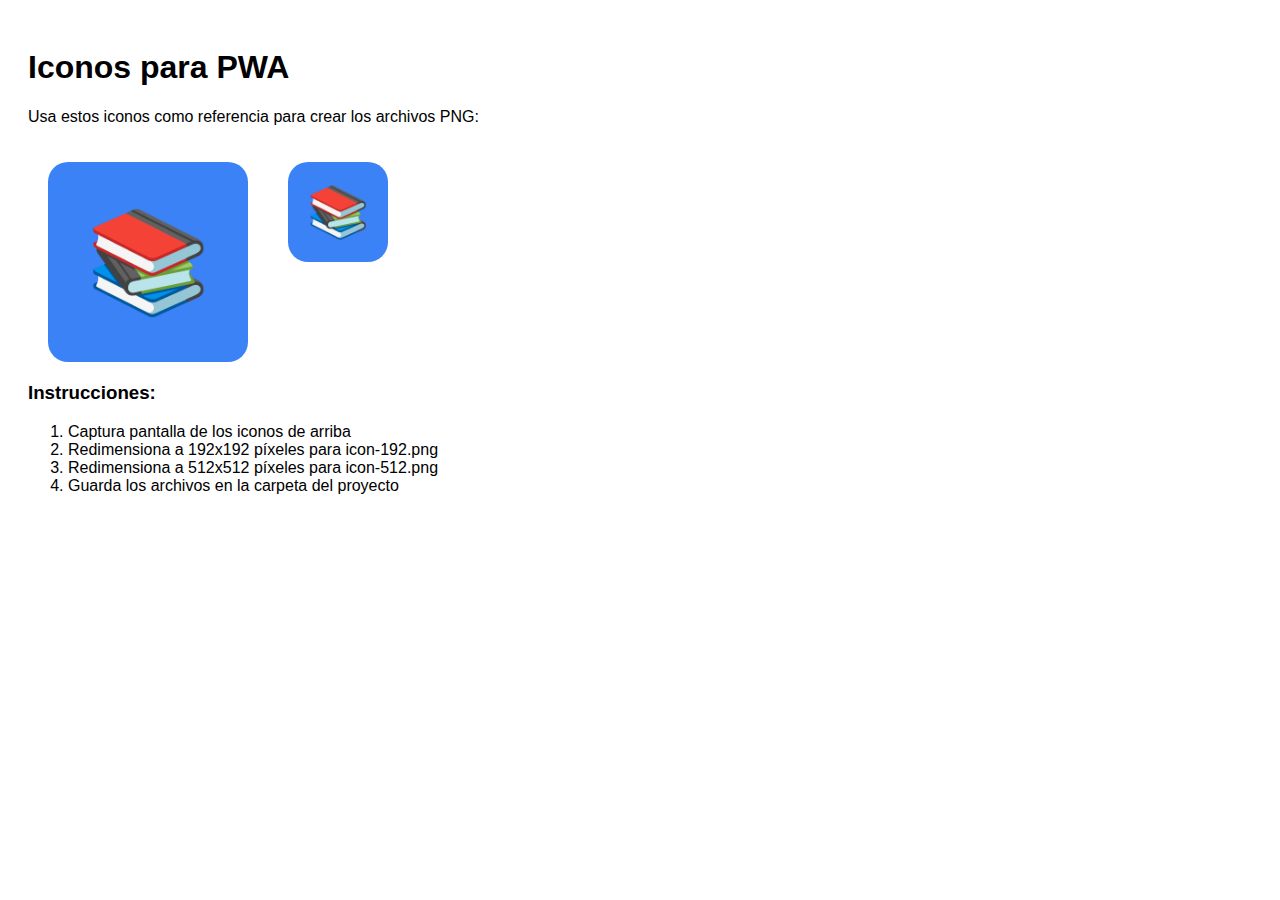
<file: firebase-version/create-icons.html>
<!DOCTYPE html>
<html>
<head>
    <title>Generador de Iconos PWA</title>
    <style>
        body { font-family: Arial, sans-serif; padding: 20px; }
        .icon { 
            width: 200px; height: 200px; 
            background: #3b82f6; 
            border-radius: 20px; 
            display: flex; 
            align-items: center; 
            justify-content: center; 
            font-size: 100px; 
            color: white; 
            margin: 20px;
            float: left;
        }
        .instructions { clear: both; margin-top: 20px; }
    </style>
</head>
<body>
    <h1>Iconos para PWA</h1>
    <p>Usa estos iconos como referencia para crear los archivos PNG:</p>
    
    <div class="icon">📚</div>
    <div class="icon" style="width: 100px; height: 100px; font-size: 50px;">📚</div>
    
    <div class="instructions">
        <h3>Instrucciones:</h3>
        <ol>
            <li>Captura pantalla de los iconos de arriba</li>
            <li>Redimensiona a 192x192 píxeles para icon-192.png</li>
            <li>Redimensiona a 512x512 píxeles para icon-512.png</li>
            <li>Guarda los archivos en la carpeta del proyecto</li>
        </ol>
    </div>
</body>
</html>
</file>
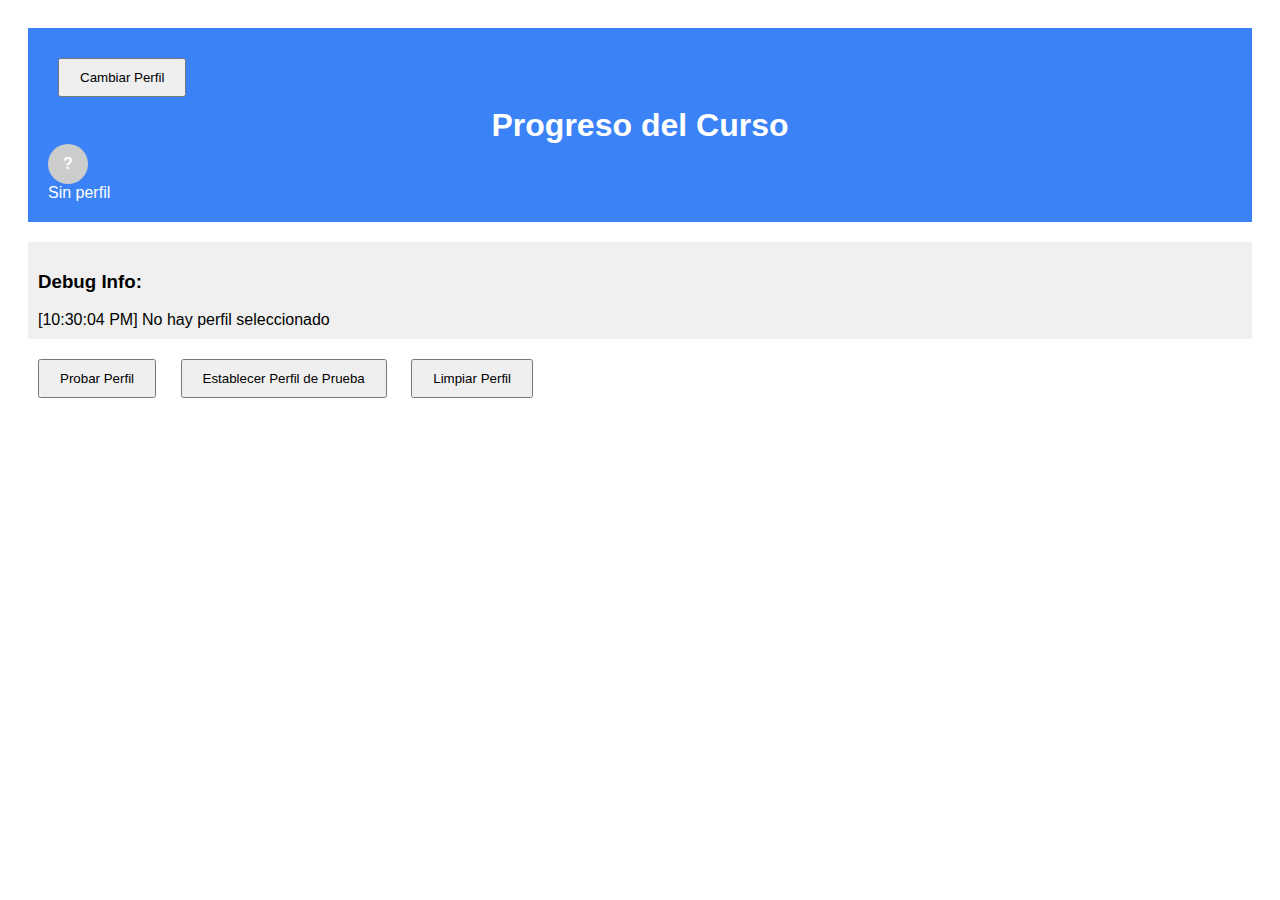
<file: firebase-version/debug-profile.html>
<!DOCTYPE html>
<html lang="es">
<head>
    <meta charset="UTF-8">
    <meta name="viewport" content="width=device-width, initial-scale=1.0">
    <title>Debug Profile Display</title>
    <style>
        body { font-family: Arial, sans-serif; padding: 20px; }
        .header { background: #3b82f6; color: white; padding: 20px; margin-bottom: 20px; }
        .header-content { display: flex; align-items: center; gap: 1rem; }
        .profile-info { display: flex; align-items: center; gap: 10px; }
        .profile-avatar-small { 
            width: 40px; height: 40px; 
            border-radius: 50%; 
            display: flex; 
            align-items: center; 
            justify-content: center; 
            color: white; 
            font-weight: bold;
            background-color: #10b981;
        }
        .profile-name { font-size: 16px; font-weight: 500; }
        button { padding: 10px 20px; margin: 10px; }
        .debug { background: #f0f0f0; padding: 10px; margin: 10px 0; }
    </style>
</head>
<body>
    <div class="header">
        <div class="header-content">
            <button class="btn btn-back">Cambiar Perfil</button>
        </div>
        <h1 style="text-align: center; margin: 0;">Progreso del Curso</h1>
        <div class="profile-info">
            <div class="current-profile" id="current-profile-info">
                <div class="profile-avatar-small" id="profile-avatar">
                    <!-- Avatar will be populated by JavaScript -->
                </div>
                <div class="profile-name" id="profile-name">
                    <!-- Name will be populated by JavaScript -->
                </div>
            </div>
        </div>
    </div>
    
    <div class="debug">
        <h3>Debug Info:</h3>
        <div id="debug-output"></div>
    </div>
    
    <button onclick="testProfile()">Probar Perfil</button>
    <button onclick="setTestProfile()">Establecer Perfil de Prueba</button>
    <button onclick="clearProfile()">Limpiar Perfil</button>

    <script>
        function displayCurrentProfile() {
            console.log('=== displayCurrentProfile START ===');
            const profileAvatar = document.getElementById('profile-avatar');
            const profileName = document.getElementById('profile-name');
            
            console.log('Elements found:', { 
                profileAvatar: !!profileAvatar, 
                profileName: !!profileName,
                profileAvatarElement: profileAvatar,
                profileNameElement: profileName
            });
            
            if (!profileAvatar || !profileName) {
                console.log('Profile elements not found');
                updateDebugOutput('ERROR: Elementos no encontrados');
                return;
            }
            
            const currentProfile = JSON.parse(sessionStorage.getItem('currentProfile') || 'null');
            console.log('Current profile from sessionStorage:', currentProfile);
            
            if (!currentProfile) {
                console.log('No current profile');
                profileAvatar.textContent = '?';
                profileName.textContent = 'Sin perfil';
                profileAvatar.style.backgroundColor = '#ccc';
                updateDebugOutput('No hay perfil seleccionado');
                return;
            }
            
            // Generar iniciales del nombre
            const initials = currentProfile.name
                .split(' ')
                .map(word => word.charAt(0).toUpperCase())
                .join('')
                .substring(0, 2);
            
            console.log('Setting profile info:', { initials, name: currentProfile.name });
            
            // Actualizar avatar con iniciales
            profileAvatar.textContent = initials;
            
            // Actualizar nombre del perfil
            profileName.textContent = currentProfile.name;
            
            // Aplicar color del perfil al avatar si existe
            if (currentProfile.color) {
                const colorMap = {
                    'blue': '#3b82f6',
                    'purple': '#8b5cf6', 
                    'red': '#ef4444',
                    'green': '#10b981',
                    'orange': '#f59e0b',
                    'pink': '#ec4899',
                    'teal': '#14b8a6',
                    'indigo': '#6366f1',
                    'yellow': '#eab308',
                    'emerald': '#059669',
                    'rose': '#f43f5e',
                    'slate': '#64748b'
                };
                const color = colorMap[currentProfile.color] || '#3b82f6';
                profileAvatar.style.backgroundColor = color;
                console.log('Applied color:', color);
            } else {
                // Color por defecto si no hay color específico
                profileAvatar.style.backgroundColor = '#3b82f6';
            }
            
            updateDebugOutput(`Perfil cargado: ${currentProfile.name} (${initials})`);
            console.log('=== displayCurrentProfile END ===');
        }
        
        function testProfile() {
            console.log('Testing profile display...');
            displayCurrentProfile();
        }
        
        function setTestProfile() {
            const testProfile = {
                id: 'test123',
                name: 'Juan Pérez',
                avatar: 'boy1',
                grade: '3er Grado',
                cycle: '2024-2025',
                color: 'blue'
            };
            sessionStorage.setItem('currentProfile', JSON.stringify(testProfile));
            console.log('Test profile set:', testProfile);
            displayCurrentProfile();
        }
        
        function clearProfile() {
            sessionStorage.removeItem('currentProfile');
            console.log('Profile cleared');
            displayCurrentProfile();
        }
        
        function updateDebugOutput(message) {
            const debugDiv = document.getElementById('debug-output');
            const timestamp = new Date().toLocaleTimeString();
            debugDiv.innerHTML += `<div>[${timestamp}] ${message}</div>`;
        }
        
        // Cargar perfil al iniciar
        window.addEventListener('DOMContentLoaded', function() {
            console.log('DOM loaded, calling displayCurrentProfile...');
            displayCurrentProfile();
        });
    </script>
</body>
</html>
</file>
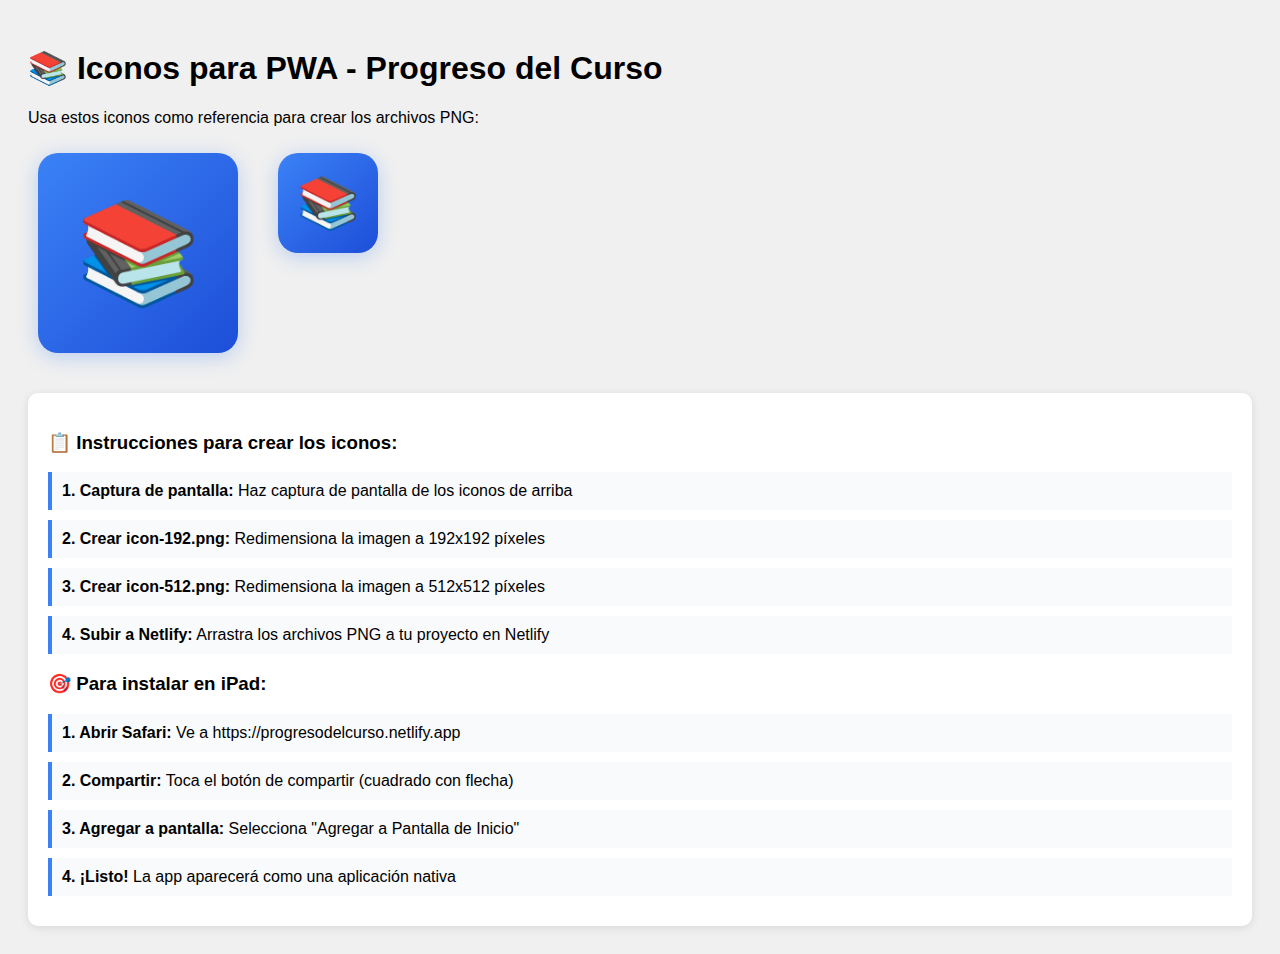
<file: firebase-version/generate-icons.html>
<!DOCTYPE html>
<html>
<head>
    <title>Generador de Iconos PWA</title>
    <style>
        body { 
            font-family: Arial, sans-serif; 
            padding: 20px; 
            background: #f0f0f0;
        }
        .icon-container {
            display: flex;
            gap: 20px;
            flex-wrap: wrap;
        }
        .icon { 
            width: 200px; 
            height: 200px; 
            background: linear-gradient(135deg, #3b82f6, #1d4ed8); 
            border-radius: 20px; 
            display: flex; 
            align-items: center; 
            justify-content: center; 
            font-size: 100px; 
            color: white; 
            box-shadow: 0 4px 20px rgba(59, 130, 246, 0.3);
            margin: 10px;
        }
        .icon-small {
            width: 100px;
            height: 100px;
            font-size: 50px;
        }
        .instructions { 
            margin-top: 30px; 
            background: white;
            padding: 20px;
            border-radius: 10px;
            box-shadow: 0 2px 10px rgba(0,0,0,0.1);
        }
        .step {
            margin: 10px 0;
            padding: 10px;
            background: #f8fafc;
            border-left: 4px solid #3b82f6;
        }
    </style>
</head>
<body>
    <h1>📚 Iconos para PWA - Progreso del Curso</h1>
    <p>Usa estos iconos como referencia para crear los archivos PNG:</p>
    
    <div class="icon-container">
        <div class="icon">📚</div>
        <div class="icon icon-small">📚</div>
    </div>
    
    <div class="instructions">
        <h3>📋 Instrucciones para crear los iconos:</h3>
        <div class="step">
            <strong>1. Captura de pantalla:</strong> Haz captura de pantalla de los iconos de arriba
        </div>
        <div class="step">
            <strong>2. Crear icon-192.png:</strong> Redimensiona la imagen a 192x192 píxeles
        </div>
        <div class="step">
            <strong>3. Crear icon-512.png:</strong> Redimensiona la imagen a 512x512 píxeles
        </div>
        <div class="step">
            <strong>4. Subir a Netlify:</strong> Arrastra los archivos PNG a tu proyecto en Netlify
        </div>
        
        <h3>🎯 Para instalar en iPad:</h3>
        <div class="step">
            <strong>1. Abrir Safari:</strong> Ve a https://progresodelcurso.netlify.app
        </div>
        <div class="step">
            <strong>2. Compartir:</strong> Toca el botón de compartir (cuadrado con flecha)
        </div>
        <div class="step">
            <strong>3. Agregar a pantalla:</strong> Selecciona "Agregar a Pantalla de Inicio"
        </div>
        <div class="step">
            <strong>4. ¡Listo!</strong> La app aparecerá como una aplicación nativa
        </div>
    </div>
</body>
</html>
</file>
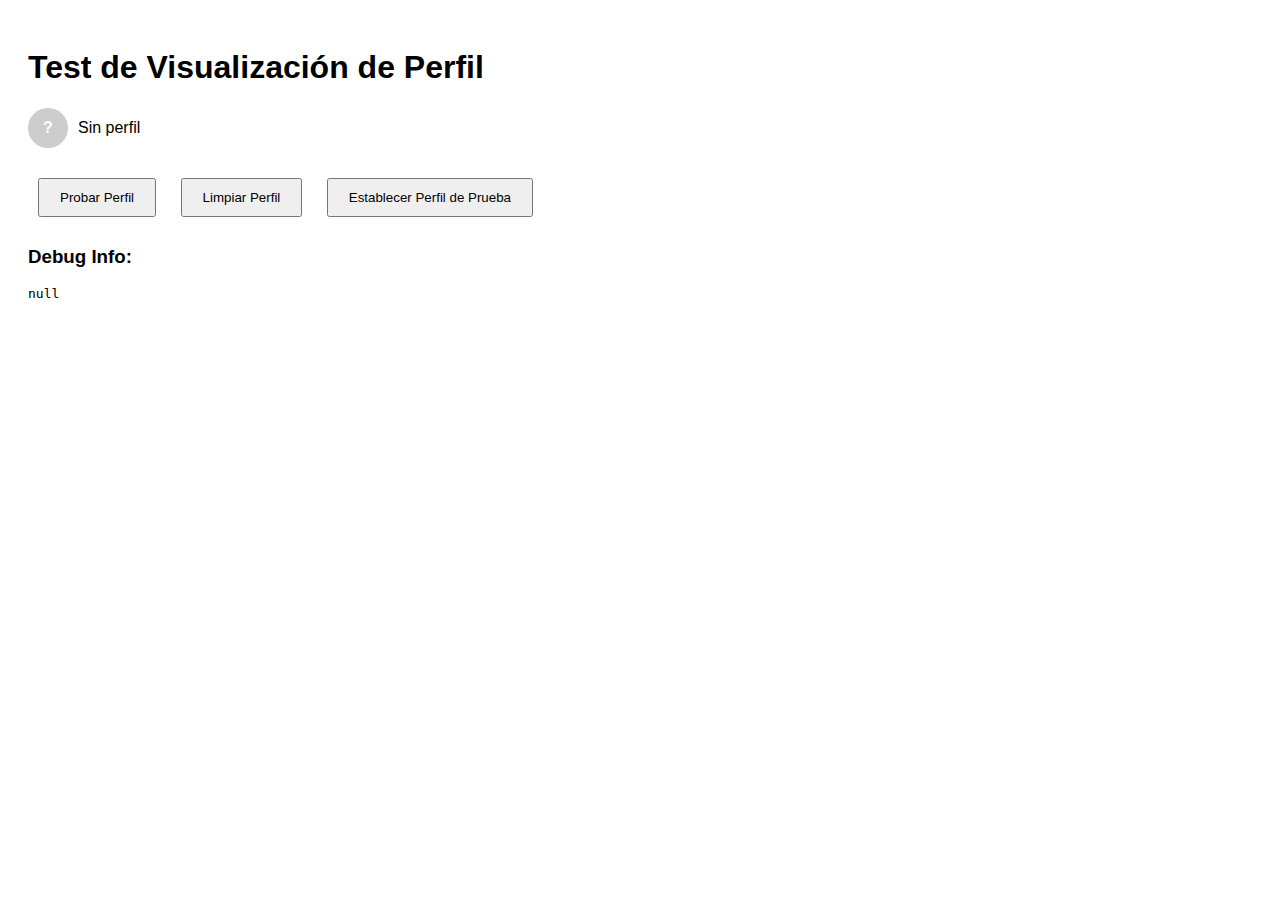
<file: firebase-version/test-profile.html>
<!DOCTYPE html>
<html lang="es">
<head>
    <meta charset="UTF-8">
    <meta name="viewport" content="width=device-width, initial-scale=1.0">
    <title>Test Profile Display</title>
    <style>
        body { font-family: Arial, sans-serif; padding: 20px; }
        .profile-info { display: flex; align-items: center; gap: 10px; margin: 20px 0; }
        .profile-avatar-small { 
            width: 40px; height: 40px; 
            border-radius: 50%; 
            display: flex; 
            align-items: center; 
            justify-content: center; 
            color: white; 
            font-weight: bold;
        }
        .profile-name { font-size: 16px; font-weight: 500; }
        button { padding: 10px 20px; margin: 10px; }
    </style>
</head>
<body>
    <h1>Test de Visualización de Perfil</h1>
    
    <div class="profile-info">
        <div class="profile-avatar-small" id="profile-avatar">
            <!-- Avatar will be populated by JavaScript -->
        </div>
        <div class="profile-name" id="profile-name">
            <!-- Name will be populated by JavaScript -->
        </div>
    </div>
    
    <button onclick="testProfile()">Probar Perfil</button>
    <button onclick="clearProfile()">Limpiar Perfil</button>
    <button onclick="setTestProfile()">Establecer Perfil de Prueba</button>
    
    <div id="debug-info"></div>

    <script>
        function displayCurrentProfile() {
            console.log('displayCurrentProfile called');
            const profileAvatar = document.getElementById('profile-avatar');
            const profileName = document.getElementById('profile-name');
            
            console.log('Elements found:', { profileAvatar, profileName });
            
            if (!profileAvatar || !profileName) {
                console.log('Profile elements not found');
                return;
            }
            
            const currentProfile = JSON.parse(sessionStorage.getItem('currentProfile') || 'null');
            console.log('Current profile from sessionStorage:', currentProfile);
            
            if (!currentProfile) {
                console.log('No current profile');
                profileAvatar.textContent = '?';
                profileName.textContent = 'Sin perfil';
                profileAvatar.style.backgroundColor = '#ccc';
                return;
            }
            
            // Generar iniciales del nombre
            const initials = currentProfile.name
                .split(' ')
                .map(word => word.charAt(0).toUpperCase())
                .join('')
                .substring(0, 2);
            
            console.log('Setting profile info:', { initials, name: currentProfile.name });
            
            // Actualizar avatar con iniciales
            profileAvatar.textContent = initials;
            
            // Actualizar nombre del perfil
            profileName.textContent = currentProfile.name;
            
            // Aplicar color del perfil al avatar si existe
            if (currentProfile.color) {
                const colorMap = {
                    'blue': '#3b82f6',
                    'purple': '#8b5cf6', 
                    'red': '#ef4444',
                    'green': '#10b981',
                    'orange': '#f59e0b',
                    'pink': '#ec4899',
                    'teal': '#14b8a6',
                    'indigo': '#6366f1',
                    'yellow': '#eab308',
                    'emerald': '#059669',
                    'rose': '#f43f5e',
                    'slate': '#64748b'
                };
                const color = colorMap[currentProfile.color] || '#3b82f6';
                profileAvatar.style.backgroundColor = color;
                console.log('Applied color:', color);
            } else {
                // Color por defecto si no hay color específico
                profileAvatar.style.backgroundColor = '#3b82f6';
            }
        }
        
        function testProfile() {
            displayCurrentProfile();
            updateDebugInfo();
        }
        
        function clearProfile() {
            sessionStorage.removeItem('currentProfile');
            displayCurrentProfile();
            updateDebugInfo();
        }
        
        function setTestProfile() {
            const testProfile = {
                id: 'test123',
                name: 'Juan Pérez',
                avatar: 'boy1',
                grade: '3er Grado',
                cycle: '2024-2025',
                color: 'blue'
            };
            sessionStorage.setItem('currentProfile', JSON.stringify(testProfile));
            displayCurrentProfile();
            updateDebugInfo();
        }
        
        function updateDebugInfo() {
            const debugDiv = document.getElementById('debug-info');
            const profile = JSON.parse(sessionStorage.getItem('currentProfile') || 'null');
            debugDiv.innerHTML = `
                <h3>Debug Info:</h3>
                <pre>${JSON.stringify(profile, null, 2)}</pre>
            `;
        }
        
        // Cargar perfil al iniciar
        window.onload = function() {
            displayCurrentProfile();
            updateDebugInfo();
        };
    </script>
</body>
</html>
</file>
